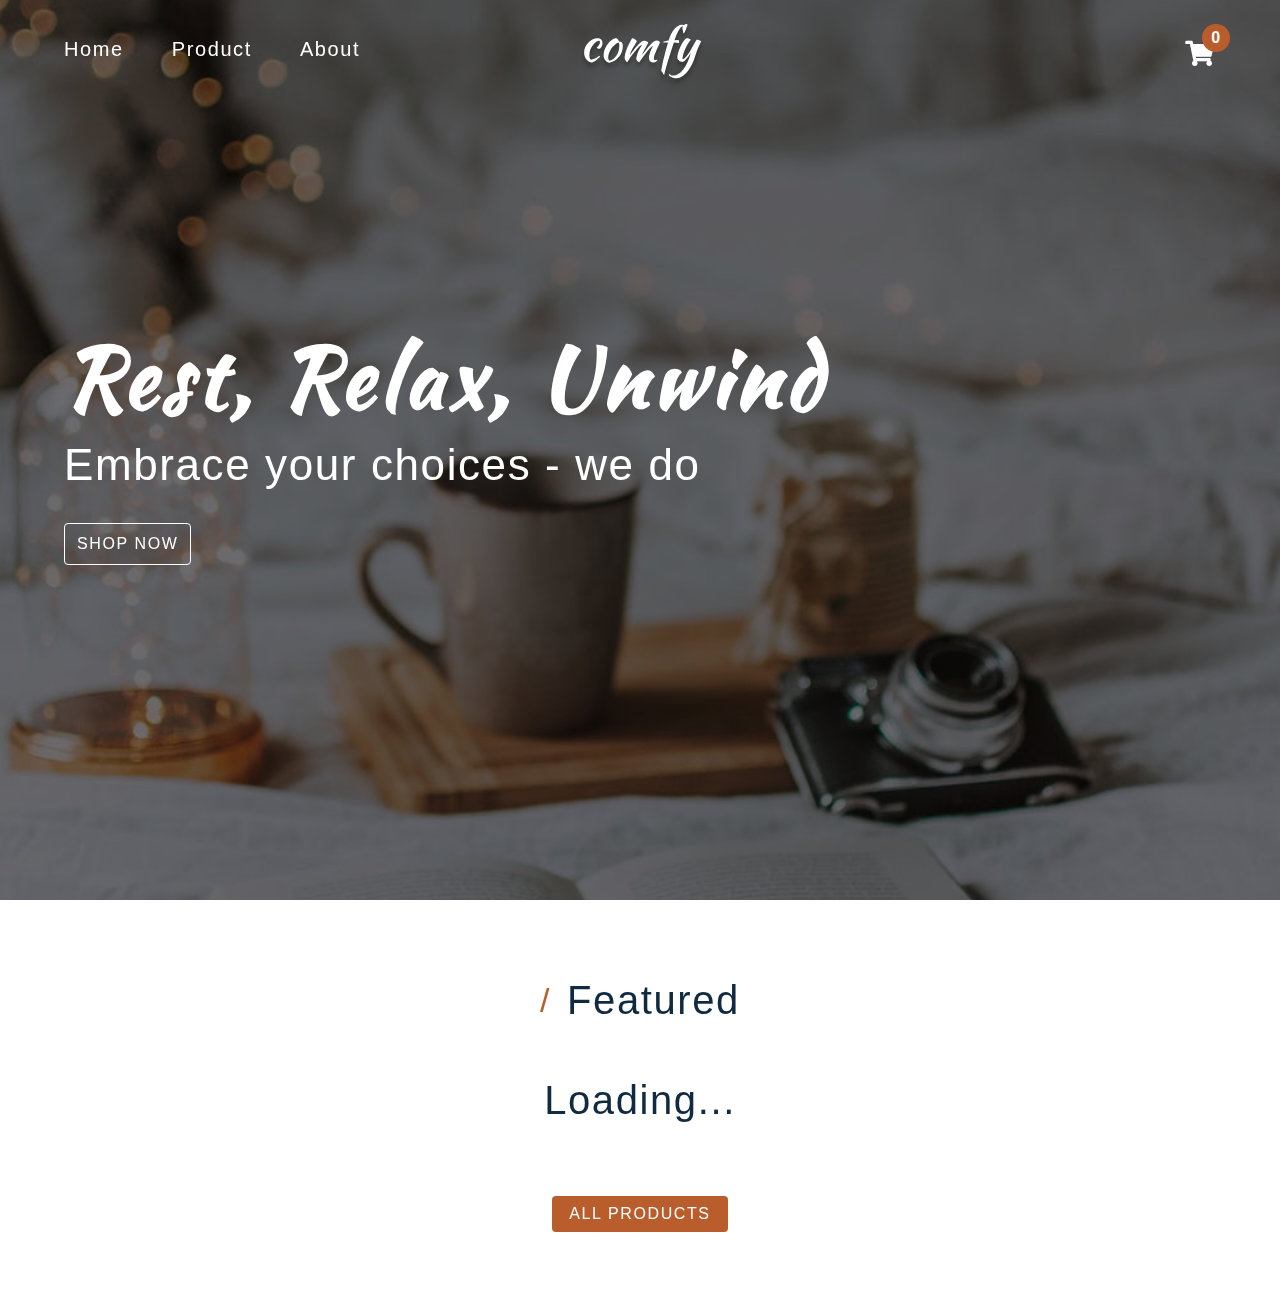
<file: index.html>
<!DOCTYPE html>
<html lang="en">
  <head>
    <meta charset="UTF-8" />
    <meta name="viewport" content="width=device-width, initial-scale=1.0" />
    <!-- font-awesome -->
    <link
      rel="stylesheet"
      href="https://cdnjs.cloudflare.com/ajax/libs/font-awesome/5.14.0/css/all.min.css"
    />

    <!-- styles css -->
    <link rel="stylesheet" href="styles.css" />
    <title>Home | Comfy</title>
  </head>
  <body>
    <!-- navbatr -->
    <nav class="navbar">
      <div class="nav-center">
        <!-- links -->
        <div class="toggle-nav">
          <button class="toggle-nav">
            <i class="fas fa-bars"></i>
          </button>
        </div>
        <ul class="nav-links">
          <li><a href="index.html" class="nav-link">home</a></li>
          <li><a href="products.html" class="nav-link">product</a></li>
          <li><a href="about.html" class="nav-link">about</a></li>
        </ul>
        <!-- logo -->
        <img src="./images//logo-white.svg" class="nav-logo" alt="logo" />
        <!-- cart icon -->
        <div class="toggle-container">
          <button class="toggle-cart">
            <i class="fas fa-shopping-cart"></i>
          </button>
          <span class="cart-item-count">10</span>
        </div>
      </div>
    </nav>
    <!-- hero -->
    <section class="hero">
      <div class="hero-container">
        <h1 class="text-slanted">rest, relax, unwind</h1>
        <h3>Embrace your choices - we do</h3>
        <a href="products.html" class="hero-btn">shop now </a>
      </div>
    </section>

    <!-- sidebar -->
    <div class="sidebar-overlay">
      <aside class="sidebar">
        <!-- close -->
        <button class="sidebar-close">
          <i class="fas fa-times"></i>
        </button>
        <!-- links -->
        <ul class="sidebar-links">
          <li>
            <a href="index.html" class="sidebar-link"
              ><i class="fas fa-home fa-fw"></i>home</a
            >
          </li>
          <li>
            <a href="products.html" class="sidebar-link"
              ><i class="fas fa-couch fa-fw"></i>products</a
            >
          </li>
          <li>
            <a href="about.html" class="sidebar-link"
              ><i class="fas fa-book fa-fw"></i>about</a
            >
          </li>
        </ul>
      </aside>
    </div>

    <!-- cart -->
    <div class="cart-overlay">
      <aside class="cart">
        <button class="cart-close">
          <i class="fas fa-times"></i>
        </button>
        <header>
          <h3 class="text-slanted">your bag</h3>
        </header>
        <!-- cart items -->
        <div class="cart-items">
          <!-- single item -->

          <!-- end of single item -->
        </div>
        <!-- cart footer -->
        <footer>
          <h3 class="cart-total text-slanted">total: $12.99</h3>
          <button class="cart-checkout btn">checkout</button>
        </footer>
      </aside>
    </div>
    <!-- featured products -->
    <section class="section featured">
      <div class="title">
        <h2><span>/</span> featured</h2>
      </div>
      <div class="featured-center section-center">
        <h2 class="section-loading">loading...</h2>
        <!-- single product -->
        <!-- <article class="product">
          <div class="product-container">
            <img src="./images/main-bcg.jpeg" class="product-img img" alt="" />
            <div class="product-icons">
              <a href="product.html?id=1" class="product-icon">
                <i class="fas fa-search"></i>
              </a>
              <button class="product-cart-btn product-icon" data-id="1">
                <i class="fas fa-shopping-cart"></i>
              </button>
            </div>
          </div>
          <footer>
            <p class="product-name">name</p>
            <h4 class="product-price">$99.9</h4>
          </footer>
        </article> -->
        <!-- end of single product -->
      </div>
      <a href="products.html" class="btn">all products</a>
    </section>
    <!-- JavaScript file -->
    <script type="module" src="index.js"></script>
  </body>
</html>
</file>
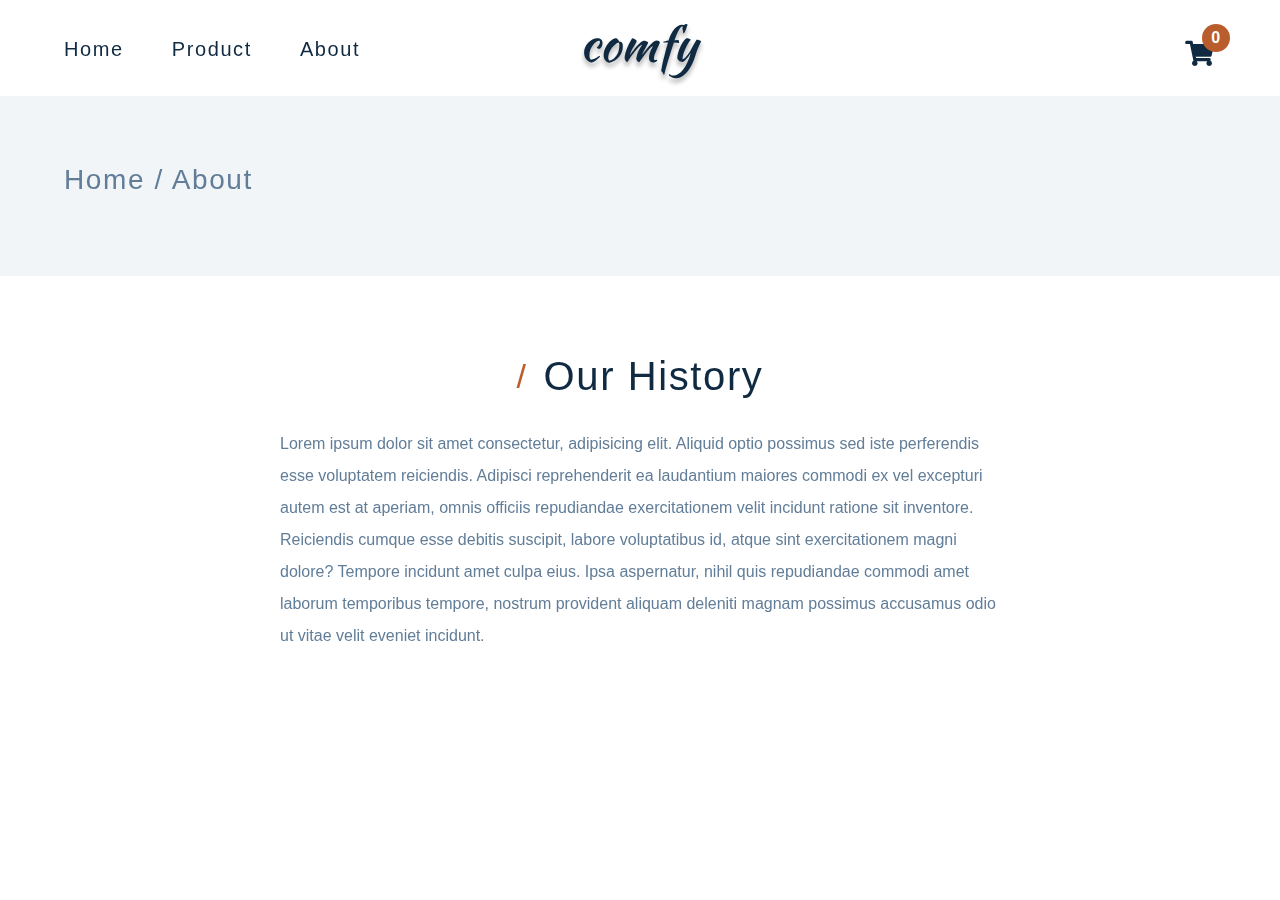
<file: about.html>
<!DOCTYPE html>
<html lang="en">
  <head>
    <meta charset="UTF-8" />
    <meta name="viewport" content="width=device-width, initial-scale=1.0" />
    <title>About | Comfy</title>
    <!-- font-awesome -->
    <link
      rel="stylesheet"
      href="https://cdnjs.cloudflare.com/ajax/libs/font-awesome/5.14.0/css/all.min.css"
    />

    <!-- styles css -->
    <link rel="stylesheet" href="styles.css" />
  </head>

  <body>
    <!-- navbatr -->
    <nav class="navbar page">
      <div class="nav-center">
        <!-- links -->
        <div class="toggle-nav">
          <button class="toggle-nav">
            <i style="color: black" class="fas fa-bars"></i>
          </button>
        </div>
        <ul class="nav-links">
          <li><a href="index.html" class="nav-link">home</a></li>
          <li><a href="products.html" class="nav-link">product</a></li>
          <li><a href="about.html" class="nav-link">about</a></li>
        </ul>
        <!-- logo -->
        <img src="./images//logo-black.svg" class="nav-logo" alt="logo" />
        <!-- cart icon -->
        <div class="toggle-container">
          <button class="toggle-cart">
            <i class="fas fa-shopping-cart"></i>
          </button>
          <span class="cart-item-count">10</span>
        </div>
      </div>
    </nav>
    <!-- hero -->
    <section class="page-hero">
      <div class="section-center">
        <h3 class="page-hero-title">Home / About</h3>
      </div>
    </section>

    <!-- sidebar -->
    <div class="sidebar-overlay">
      <aside class="sidebar">
        <!-- close -->
        <button class="sidebar-close">
          <i class="fas fa-times"></i>
        </button>
        <!-- links -->
        <ul class="sidebar-links">
          <li>
            <a href="index.html" class="sidebar-link"
              ><i class="fas fa-home fa-fw"></i>home</a
            >
          </li>
          <li>
            <a href="products.html" class="sidebar-link"
              ><i class="fas fa-couch fa-fw"></i>products</a
            >
          </li>
          <li>
            <a href="about.html" class="sidebar-link"
              ><i class="fas fa-book fa-fw"></i>about</a
            >
          </li>
        </ul>
      </aside>
    </div>

    <!-- cart -->
    <div class="cart-overlay">
      <aside class="cart">
        <button class="cart-close">
          <i class="fas fa-times"></i>
        </button>
        <header>
          <h3 class="text-slanted">your bag</h3>
        </header>
        <!-- cart items -->
        <div class="cart-items">
          <!-- single item -->

          <!-- end of single item -->
        </div>
        <!-- cart footer -->
        <footer>
          <h3 class="cart-total text-slanted">total: $12.99</h3>
          <button class="cart-checkout btn">checkout</button>
        </footer>
      </aside>
    </div>
    <!-- about -->
    <section class="section section-center about-page">
      <div class="title">
        <h2><span>/</span>our history</h2>
      </div>
      <p class="about-text">
        Lorem ipsum dolor sit amet consectetur, adipisicing elit. Aliquid optio
        possimus sed iste perferendis esse voluptatem reiciendis. Adipisci
        reprehenderit ea laudantium maiores commodi ex vel excepturi autem est
        at aperiam, omnis officiis repudiandae exercitationem velit incidunt
        ratione sit inventore. Reiciendis cumque esse debitis suscipit, labore
        voluptatibus id, atque sint exercitationem magni dolore? Tempore
        incidunt amet culpa eius. Ipsa aspernatur, nihil quis repudiandae
        commodi amet laborum temporibus tempore, nostrum provident aliquam
        deleniti magnam possimus accusamus odio ut vitae velit eveniet incidunt.
      </p>
    </section>
    <!-- javascript file -->
    <script type="module" src="./src/pages/about.js"></script>
  </body>
</html>
</file>
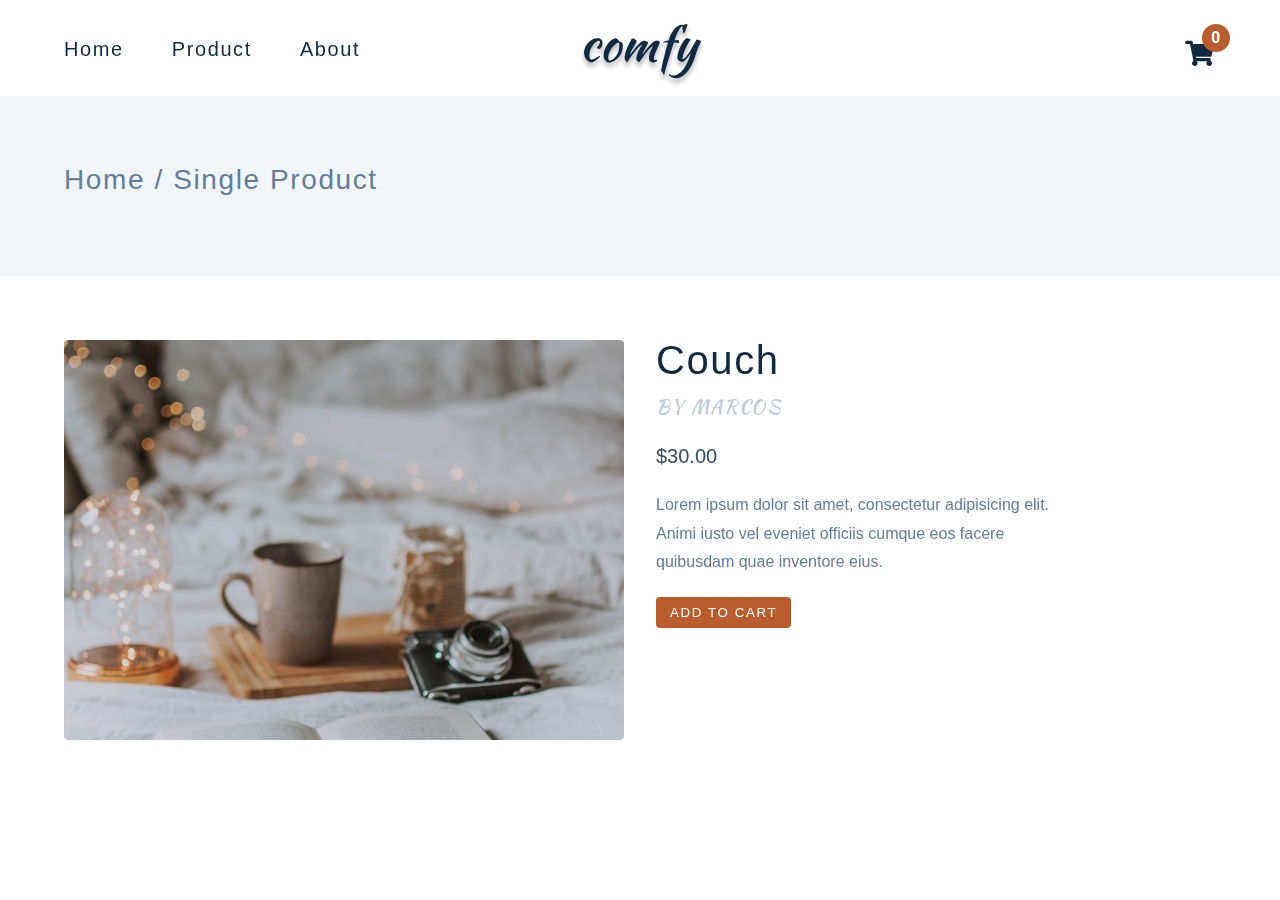
<file: product.html>
<!DOCTYPE html>
<html lang="en">
  <head>
    <meta charset="UTF-8" />
    <meta name="viewport" content="width=device-width, initial-scale=1.0" />
    <title>Single Product</title>
    <!-- font-awesome -->
    <link
      rel="stylesheet"
      href="https://cdnjs.cloudflare.com/ajax/libs/font-awesome/5.14.0/css/all.min.css"
    />

    <!-- styles css -->
    <link rel="stylesheet" href="styles.css" />
  </head>
  <body>
    <!-- navbatr -->
    <nav class="navbar page">
      <div class="nav-center">
        <!-- links -->
        <div class="toggle-nav">
          <button class="toggle-nav">
            <i style="color: black" class="fas fa-bars"></i>
          </button>
        </div>
        <ul class="nav-links">
          <li><a href="index.html" class="nav-link">home</a></li>
          <li><a href="products.html" class="nav-link">product</a></li>
          <li><a href="about.html" class="nav-link">about</a></li>
        </ul>
        <!-- logo -->
        <img src="./images//logo-black.svg" class="nav-logo" alt="logo" />
        <!-- cart icon -->
        <div class="toggle-container">
          <button class="toggle-cart">
            <i class="fas fa-shopping-cart"></i>
          </button>
          <span class="cart-item-count">10</span>
        </div>
      </div>
    </nav>
    <!-- hero -->
    <section class="page-hero">
      <div class="section-center">
        <h3 class="page-hero-title">Home / Single Product</h3>
      </div>
    </section>

    <!-- sidebar -->
    <div class="sidebar-overlay">
      <aside class="sidebar">
        <!-- close -->
        <button class="sidebar-close">
          <i class="fas fa-times"></i>
        </button>
        <!-- links -->
        <ul class="sidebar-links">
          <li>
            <a href="index.html" class="sidebar-link"
              ><i class="fas fa-home fa-fw"></i>home</a
            >
          </li>
          <li>
            <a href="products.html" class="sidebar-link"
              ><i class="fas fa-couch fa-fw"></i>products</a
            >
          </li>
          <li>
            <a href="about.html" class="sidebar-link"
              ><i class="fas fa-book fa-fw"></i>about</a
            >
          </li>
        </ul>
      </aside>
    </div>

    <!-- cart -->
    <div class="cart-overlay">
      <aside class="cart">
        <button class="cart-close">
          <i class="fas fa-times"></i>
        </button>
        <header>
          <h3 class="text-slanted">your bag</h3>
        </header>
        <!-- cart items -->
        <div class="cart-items">
          <!-- single item -->

          <!-- end of single item -->
        </div>
        <!-- cart footer -->
        <footer>
          <h3 class="cart-total text-slanted">total: $12.99</h3>
          <button class="cart-checkout btn">checkout</button>
        </footer>
      </aside>
    </div>
    <!-- product info -->
    <section class="single-product">
      <div class="section-center single-product-center">
        <img
          src="./images//main-bcg.jpeg"
          class="single-product-img img"
          alt=""
        />
        <article class="single-product-info">
          <div>
            <h2 class="single-product-title">couch</h2>
            <p class="single-product-company text-slanted">by marcos</p>
            <p class="single-product-price">$30.00</p>
            <div class="single-product-colors"></div>
            <p class="single-product-desc">
              Lorem ipsum dolor sit amet, consectetur adipisicing elit. Animi
              iusto vel eveniet officiis cumque eos facere quibusdam quae
              inventore eius.
            </p>
            <button class="addToCartBtn btn" data-id="id">add to cart</button>
          </div>
        </article>
      </div>
    </section>
    <div class="page-loading">Loading...</div>
    <script type="module" src="./src/pages/product.js"></script>
  </body>
</html>
</file>
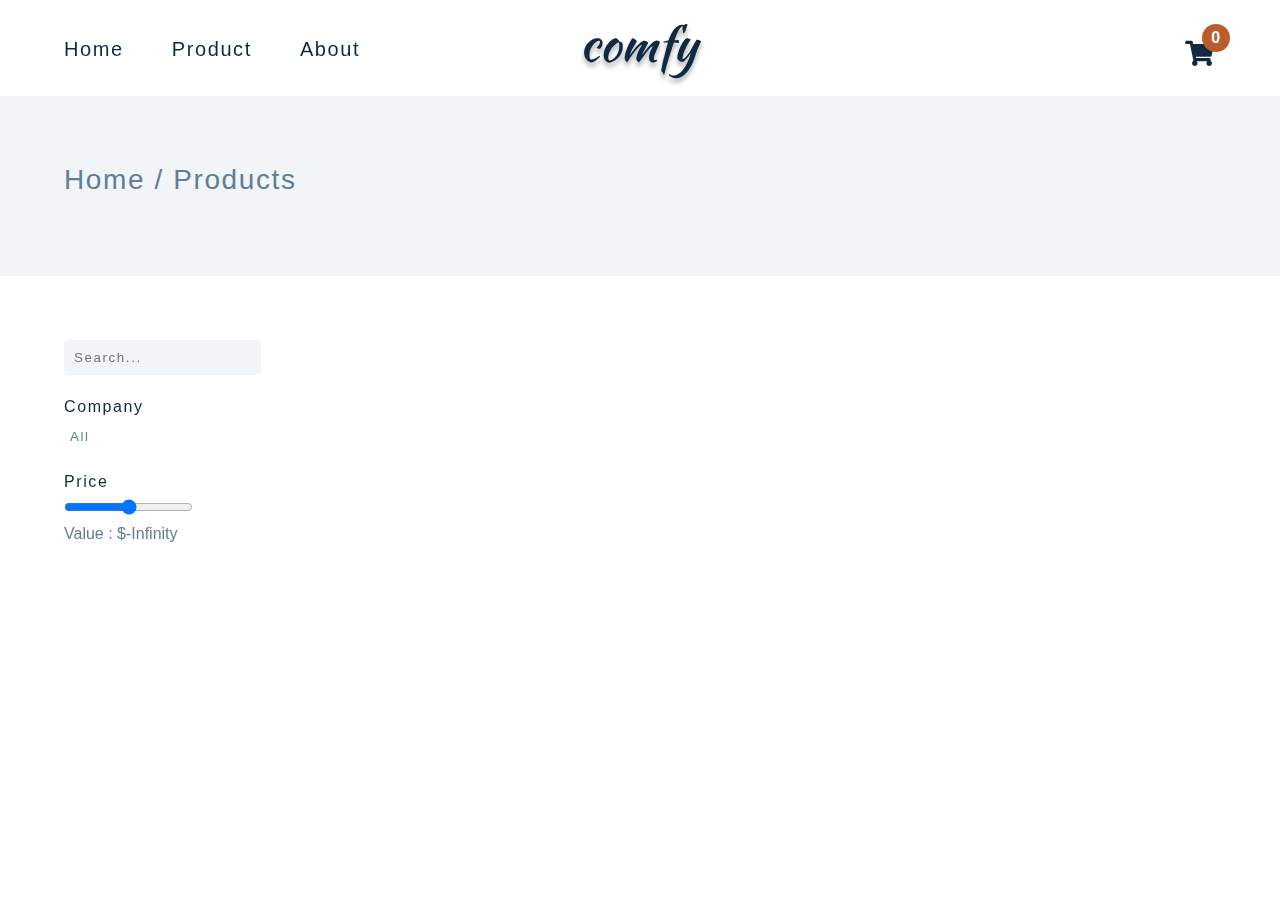
<file: products.html>
<!DOCTYPE html>
<html lang="en">
  <head>
    <meta charset="UTF-8" />
    <meta name="viewport" content="width=device-width, initial-scale=1.0" />
    <title>Products | Comfy</title>
    <!-- font-awesome -->
    <link
      rel="stylesheet"
      href="https://cdnjs.cloudflare.com/ajax/libs/font-awesome/5.14.0/css/all.min.css"
    />

    <!-- styles css -->
    <link rel="stylesheet" href="styles.css" />
  </head>
  <body>
    <!-- navbatr -->
    <nav class="navbar page">
      <div class="nav-center">
        <!-- links -->
        <div class="toggle-nav">
          <button class="toggle-nav">
            <i style="color: black" class="fas fa-bars"></i>
          </button>
        </div>
        <ul class="nav-links">
          <li><a href="index.html" class="nav-link">home</a></li>
          <li><a href="products.html" class="nav-link">product</a></li>
          <li><a href="about.html" class="nav-link">about</a></li>
        </ul>
        <!-- logo -->
        <img src="./images//logo-black.svg" class="nav-logo" alt="logo" />
        <!-- cart icon -->
        <div class="toggle-container">
          <button class="toggle-cart">
            <i class="fas fa-shopping-cart"></i>
          </button>
          <span class="cart-item-count">10</span>
        </div>
      </div>
    </nav>
    <!-- hero -->
    <section class="page-hero">
      <div class="section-center">
        <h3 class="page-hero-title">Home / Products</h3>
      </div>
    </section>

    <!-- sidebar -->
    <div class="sidebar-overlay">
      <aside class="sidebar">
        <!-- close -->
        <button class="sidebar-close">
          <i class="fas fa-times"></i>
        </button>
        <!-- links -->
        <ul class="sidebar-links">
          <li>
            <a href="index.html" class="sidebar-link"
              ><i class="fas fa-home fa-fw"></i>home</a
            >
          </li>
          <li>
            <a href="products.html" class="sidebar-link"
              ><i class="fas fa-couch fa-fw"></i>products</a
            >
          </li>
          <li>
            <a href="about.html" class="sidebar-link"
              ><i class="fas fa-book fa-fw"></i>about</a
            >
          </li>
        </ul>
      </aside>
    </div>

    <!-- cart -->
    <div class="cart-overlay">
      <aside class="cart">
        <button class="cart-close">
          <i class="fas fa-times"></i>
        </button>
        <header>
          <h3 class="text-slanted">your bag</h3>
        </header>
        <!-- cart items -->
        <div class="cart-items">
          <!-- single item -->

          <!-- end of single item -->
        </div>
        <!-- cart footer -->
        <footer>
          <h3 class="cart-total text-slanted">total: $12.99</h3>
          <button class="cart-checkout btn">checkout</button>
        </footer>
      </aside>
    </div>
    <!-- products -->
    <section class="products">
      <!-- filters -->
      <div class="filters">
        <div class="filters-container">
          <!-- search -->
          <form class="input-form">
            <input
              type="text"
              class="search-input"
              placeholder="search..."
              name=""
              id=""
            />
          </form>
          <!-- categories -->
          <h4>company</h4>
          <article class="companies">
            <button class="company-btn">all</button>
            <button class="company-btn">ikea</button>
          </article>
          <!-- price -->
          <h4>price</h4>
          <form class="price-form">
            <input
              type="range"
              class="price-filter"
              min="0"
              max="100"
              value="50"
            />
          </form>
          <p class="price-value"></p>
        </div>
      </div>
      <!-- products -->
      <div class="products-container"></div>
    </section>
    <!-- page loading -->
    <div class="page-loading">
      <h2>Loading...</h2>
    </div>
    <script type="module" src="./src/pages/products.js"></script>
  </body>
</html>
</file>
<file: styles.css>
@import url("https://fonts.googleapis.com/css2?family=Kaushan+Script&display=swap");
/*
=============== 
Variables
===============
*/

:root {
  /* dark shades of primary color*/
  --clr-primary-1: hsl(21, 91%, 17%);
  --clr-primary-2: hsl(21, 84%, 25%);
  --clr-primary-3: hsl(21, 81%, 29%);
  --clr-primary-4: hsl(21, 77%, 34%);
  /* primary/main color */
  --clr-primary-5: hsl(21, 62%, 45%);
  /* lighter shades of primary color */
  --clr-primary-6: hsl(21, 57%, 50%);
  --clr-primary-7: hsl(21, 65%, 59%);
  --clr-primary-8: hsl(21, 80%, 74%);
  --clr-primary-9: hsl(21, 94%, 87%);
  --clr-primary-10: hsl(21, 100%, 94%);
  /* darkest grey - used for headings */
  --clr-grey-1: #102a42;
  --clr-grey-2: hsl(211, 39%, 23%);
  --clr-grey-3: hsl(209, 34%, 30%);
  --clr-grey-4: hsl(209, 28%, 39%);
  /* grey used for paragraphs */
  --clr-grey-5: hsl(210, 22%, 49%);
  --clr-grey-6: hsl(209, 23%, 60%);
  --clr-grey-7: hsl(211, 27%, 70%);
  --clr-grey-8: hsl(210, 31%, 80%);
  --clr-grey-9: hsl(212, 33%, 89%);
  --clr-grey-10: hsl(210, 36%, 96%);
  --clr-white: #fff;
  --clr-red-dark: hsl(360, 67%, 44%);
  --clr-red-light: hsl(360, 71%, 66%);
  --clr-green-dark: hsl(125, 67%, 44%);
  --clr-green-light: hsl(125, 71%, 66%);
  --clr-black: #222;

  --transition: all 0.3s linear;
  --spacing: 0.1rem;
  --radius: 0.25rem;
  --light-shadow: 0 5px 15px rgba(0, 0, 0, 0.1);
  --dark-shadow: 0 5px 15px rgba(0, 0, 0, 0.2);
  --max-width: 1170px;
  --fixed-width: 620px;
}
/*
=============== 
Global Styles
===============
*/

*,
::after,
::before {
  margin: 0;
  padding: 0;
  box-sizing: border-box;
}
body {
  font-family: -apple-system, BlinkMacSystemFont, "Segoe UI", Roboto, Oxygen,
    Ubuntu, Cantarell, "Open Sans", "Helvetica Neue", sans-serif;
  background: var(--clr-white);
  color: var(--clr-grey-1);
  line-height: 1.5;
  font-size: 0.875rem;
}
ul {
  list-style-type: none;
}
a {
  text-decoration: none;
}
h1,
h2,
h3,
h4 {
  letter-spacing: var(--spacing);
  text-transform: capitalize;
  line-height: 1.25;
  margin-bottom: 0.75rem;
  font-weight: 400;
}
h1 {
  font-size: 3rem;
}
h2 {
  font-size: 2rem;
}
h3 {
  font-size: 1.25rem;
}
h4 {
  font-size: 0.875rem;
}
p {
  margin-bottom: 1.25rem;
  color: var(--clr-grey-5);
}
@media screen and (min-width: 800px) {
  h1 {
    font-size: 4rem;
  }
  h2 {
    font-size: 2.5rem;
  }
  h3 {
    font-size: 1.75rem;
  }
  h4 {
    font-size: 1rem;
  }
  body {
    font-size: 1rem;
  }
  h1,
  h2,
  h3,
  h4 {
    line-height: 1;
  }
}
.img {
  width: 100%;
  display: block;
}
.text-slanted {
  font-family: "Kaushan Script", cursive;
}
.section-center {
  width: 90vw;
  max-width: var(--max-width);
  margin: 0 auto;
}
.section {
  padding: 5rem 0;
}
.btn {
  background: var(--clr-primary-5);
  color: var(--clr-white);
  border-radius: var(--radius);
  padding: 0.375rem 0.75rem;
  text-transform: uppercase;
  letter-spacing: var(--spacing);
  display: inline-block;
  transition: var(--transition);
  border-color: transparent;
  cursor: pointer;
}
.btn:hover {
  background: var(--clr-primary-7);
  color: var(--clr-black);
}
.section-loading {
  text-align: center;
  position: absolute;
  top: 2rem;
  left: 50%;
  transform: translate(-50%, -50%);
  text-align: center;
}
.page-loading {
  position: fixed;
  top: 0;
  left: 0;
  width: 100%;
  height: 100%;
  background: var(--clr-grey-10);
  display: flex;
  align-items: center;
  justify-content: center;
}
/*
=============== 
Navbar
===============
*/

.navbar {
  height: 6rem;
  background: transparent;
  display: flex;
  align-items: center;
  justify-content: center;
}

.nav-center {
  width: 90vw;
  max-width: var(--max-width);
  display: flex;
  justify-content: space-between;
  align-items: center;
}
.nav-links {
  display: none;
}
.toggle-nav {
  background: transparent;
  border-color: transparent;
  color: var(--clr-white);
  width: 3.75rem;
  height: 2.25rem;
  display: flex;
  align-items: center;
  justify-content: center;
  font-size: 1.5rem;
  border-radius: 2rem;
  cursor: pointer;
  transition: var(--transition);
}
.toggle-nav:hover {
  /* background: var(--clr-primary-3); */
  transform: scale(1.2);
}
.toggle-container {
  position: relative;
  margin-top: 0.75rem;
}
.toggle-cart {
  background: transparent;
  border-color: transparent;
  font-size: 1.6rem;
  color: var(--clr-white);
  cursor: pointer;
}
.cart-item-count {
  position: absolute;
  top: -0.85rem;
  right: -0.85rem;
  background: var(--clr-primary-5);
  width: 1.75rem;
  height: 1.75rem;
  display: grid;
  place-items: center;
  border-radius: 50%;
  color: var(--clr-white);
  font-weight: bold;
  font-size: 1rem;
}
@media screen and (min-width: 800px) {
  .nav-center {
    position: relative;
  }
  .nav-logo {
    position: absolute;
    top: 50%;
    left: 65%;
    transform: translate(-50%, -50%);
  }
  .toggle-nav {
    display: none;
  }
  .nav-links {
    display: flex;
    font-size: 1.5rem;
    text-transform: capitalize;
  }
  .nav-link {
    color: var(--clr-white);
    margin-right: 3rem;
    letter-spacing: var(--spacing);
    transition: var(--transition);
    font-size: 1.25rem;
  }
  .nav-link:hover {
    color: var(--clr-primary-5);
  }
}
@media screen and (min-width: 992px) {
  .nav-logo {
    left: 50%;
  }
}
/* page navbar */
.page .nav-link {
  color: var(--clr-grey-1);
}
.page .nav-link:hover {
  color: var(--clr-primary-5);
}
.page .toggle-cart {
  color: var(--clr-grey-1);
}
/*
=============== 
Hero
===============
*/
.hero {
  min-height: 100vh;
  margin-top: -6rem;
  background: linear-gradient(rgba(0, 0, 0, 0.5), rgba(0, 0, 0, 0.5)),
    url(./images/main-bcg.jpeg) center/cover;
  display: grid;
  place-items: center;
  color: var(--clr-white);
}
.hero-container {
  width: 90vw;
  max-width: var(--max-width);
}
.hero h1 {
  font-weight: 700;
}
.hero h3 {
  text-transform: none;
  font-size: 1.5rem;
}
.hero-btn {
  color: var(--clr-white);
  background: transparent;
  border: 1px solid var(--clr-white);
  padding: 0.5rem 0.75rem;
  display: inline-block;
  margin-top: 0.75rem;
  text-transform: uppercase;
  letter-spacing: var(--spacing);
  border-radius: var(--radius);
  transition: var(--transition);
}
.hero-btn:hover {
  background: var(--clr-white);
  color: var(--clr-primary-5);
}

@media screen and (min-width: 800px) {
  .hero h3 {
    font-size: 1.5rem;
    margin: 1rem 0;
  }
}

@media screen and (min-width: 992px) {
  .hero h1 {
    font-size: 5.25rem;
    letter-spacing: 5px;
  }
  .hero h3 {
    font-size: 2.75rem;
    margin: 1.5rem 0;
  }
}

/*
=============== 
Sidebar
===============
*/
.sidebar-overlay {
  position: fixed;
  top: 0;
  left: 0;
  width: 100%;
  height: 100%;
  display: grid;
  place-items: center;
  z-index: -1;
  transition: var(--transition);
  opacity: 0;
  background: rgba(0, 0, 0, 0.5);
}
.sidebar-overlay.show {
  opacity: 1;
  z-index: 100;
}
.sidebar {
  width: 90vw;
  height: 95vh;
  max-width: var(--fixed-width);
  background: var(--clr-white);
  border-radius: var(--radius);
  box-shadow: var(--dark-shadow);
  position: relative;
  padding: 4rem;
  transform: scale(0);
}
.show .sidebar {
  transform: scale(1);
}
.sidebar-close {
  font-size: 2rem;
  background: transparent;
  border-color: transparent;
  color: var(--clr-grey-5);
  position: absolute;
  top: 1rem;
  right: 1rem;
  cursor: pointer;
}
.sidebar-link {
  font-size: 1.5rem;
  text-transform: capitalize;
  color: var(--clr-grey-1);
}
.sidebar-link i {
  color: var(--clr-grey-5);
  margin-right: 1rem;
  margin-bottom: 1rem;
}
@media screen and (min-width: 800px) {
  .sidebar-overlay {
    display: none;
  }
}
/*
=============== 
Cart
===============
*/
.cart-overlay {
  position: fixed;
  top: 0;
  left: 0;
  width: 100%;
  height: 100%;
  background: rgba(0, 0, 0, 0.5);
  transition: var(--transition);
  opacity: 0;
  z-index: -1;
}
.cart-overlay.show {
  opacity: 1;
  z-index: 100;
}
.cart {
  position: fixed;
  top: 0;
  right: 0;
  width: 100%;
  height: 100%;
  max-width: 400px;
  background: var(--clr-grey-10);
  padding: 3rem 1rem 0 1rem;
  display: grid;
  grid-template-rows: auto 1fr auto;
  transition: var(--transition);
  transform: translateX(100%);
  overflow: scroll;
}
.show .cart {
  transform: translateX(0);
}
.cart-close {
  font-size: 2rem;
  background: transparent;
  border-color: transparent;
  color: var(--clr-grey-5);
  position: absolute;
  top: 0.5rem;
  left: 1rem;
  cursor: pointer;
}
.cart header {
  text-align: center;
}
.cart header h3 {
  font-weight: 500;
}
.cart-total {
  text-align: center;
  margin-bottom: 2rem;
  font-weight: 500;
}
.cart-checkout {
  display: block;
  width: 75%;
  margin: 0 auto;
  margin-bottom: 3rem;
}
/* cart item */
.cart-item {
  margin: 1rem 0;
  display: grid;
  grid-template-columns: auto 1fr auto;

  column-gap: 1.5rem;
  align-items: center;
}
.cart-item-img {
  width: 75px;
  height: 50px;
  object-fit: cover;
  border-radius: var(--radius);
}
.cart-item-name {
  margin-bottom: 0.15rem;
}
.cart-item-price {
  margin-bottom: 0;
  font-size: 0.75rem;
  color: var(--clr-grey-3);
}
.cart-item-remove-btn {
  background: transparent;
  border-color: transparent;
  color: var(--clr-grey-5);
  letter-spacing: var(--spacing);
  cursor: pointer;
}
.cart-item-amount {
  margin-bottom: 0;
  text-align: center;
  color: var(--clr-grey-3);
  line-height: 1;
}
.cart-item-increase-btn,
.cart-item-decrease-btn {
  background: transparent;
  border-color: transparent;
  color: var(--clr-primary-5);
  cursor: pointer;
  font-size: 0.85rem;
  padding: 0.25rem;
}
/*
=============== 
Title
===============
*/

.title h2 {
  display: flex;
  justify-content: center;
  align-items: center;
  font-weight: 500;
}
.title span {
  color: var(--clr-primary-5);
  font-size: 0.85em;
  margin-right: 1rem;
}
/*
=============== 
product
===============
*/
.product-img {
  height: 15rem;
  object-fit: cover;
  border-radius: var(--radius);
}
.product-container {
  position: relative;
}
.product-icons {
  position: absolute;
  top: 50%;
  left: 50%;
  transform: translate(-50%, -50%);
  opacity: 0;
  display: flex;
  transition: var(--transition);
}
.product-icon {
  width: 2.25rem;
  height: 2.25rem;
  background: var(--clr-primary-5);
  color: var(--clr-white);
  display: grid;
  place-items: center;
  border-radius: 50%;
  transition: var(--transition);
  cursor: pointer;
  font-size: 1rem;
  border-color: transparent;
  margin: 0 0.5rem;
}
.product-icon:hover {
  background: var(--clr-primary-7);
}
.product-container:hover .product-icons {
  opacity: 1;
}
.product footer {
  padding: 0.75rem 0;
  text-align: center;
}
.product-name {
  margin-bottom: 0.25rem;
  text-transform: capitalize;
  letter-spacing: var(--spacing);
}
.product-price {
  margin-bottom: 0;
  color: var(--clr-grey-3);
  font-weight: 700;
}

.featured-center {
  margin: 3rem auto 2rem auto;
  display: grid;
  gap: 1rem;
  min-height: 6rem;
  position: relative;
}
.featured .btn {
  display: block;
  width: 11rem;
  margin: 0 auto;
  text-align: center;
}
@media screen and (min-width: 992px) {
  .featured-center {
    display: grid;
    grid-template-columns: 1fr 1fr;
  }
}
@media screen and (min-width: 1200px) {
  .featured-center {
    display: grid;
    grid-template-columns: 1fr 1fr 1fr;
  }
  .product .img {
    height: 13rem;
  }
}
/*
=============== 
About Page
===============
*/
.about-text {
  line-height: 2;
  max-width: 45em;
  margin: 0 auto;
  margin-top: 2rem;
}

/*
=============== 
Products Page
===============
*/
.products {
  width: 90vw;
  display: grid;
  grid-gap: 1rem;
  margin: 4rem auto;
  max-width: var(--max-width);
  position: relative;
}
.filters-container {
  position: sticky;
  top: 1rem;
}
.filters h4 {
  font-weight: 500;
  margin: 1.5rem 0 0.5rem;
}

.search-input {
  padding: 0.5rem;
  background: var(--clr-grey-10);
  border-radius: var(--radius);
  border-color: transparent;
  letter-spacing: var(--spacing);
}
.search-input::placeholder {
  text-transform: capitalize;
}
.company-btn {
  display: block;
  margin: 0.25em 0;
  padding: 0.25rem;
  text-transform: capitalize;
  background: transparent;
  border-color: transparent;
  letter-spacing: var(--spacing);
  color: var(--clr-grey-5);
  cursor: pointer;
  transition: var(--transition);
}
.company-btn:hover {
  color: var(--clr-grey-3);
}
.price-filter {
  background: var(--clr-grey-5) !important;
  color: var(--clr-grey-5);
}
@media screen and (min-width: 768px) {
  .products {
    grid-template-columns: 200px 1fr;
  }
  .categories {
    position: sticky;
    top: 1rem;
  }
}
@media screen and (min-width: 992px) {
  .products-container {
    display: grid;
    grid-template-columns: repeat(2, 1fr);
    gap: 1rem;
  }
  .products-container .product-img {
    height: 10rem;
  }
  .products-container .product-name {
    font-size: 0.85rem;
  }
  .products-container .product-price {
    font-size: 0.85rem;
  }
}
@media screen and (min-width: 1170px) {
  .products-container {
    grid-template-columns: repeat(3, 1fr);
  }
}
.filter-error {
  position: absolute;
  top: 5rem;
  left: 0;
  width: 100%;
  text-align: center;
  margin-top: 4rem;
}
/*
=============== 
Single Product Page
===============
*/
.page-hero {
  min-height: 20vh;
  display: grid;
  place-items: center;
  background: var(--clr-grey-10);
  color: var(--clr-grey-5);
}
.page-hero-title {
  font-weight: 500;
}
.single-product {
  padding: 2rem 0;
}
.single-product-center {
  margin: 2rem auto;
  display: grid;
  gap: 1rem 2rem;
}
.single-product-img {
  height: 25rem;
  border-radius: var(--radius);
  object-fit: cover;
}
.single-product-company {
  font-size: 1.2rem;
  color: var(--clr-grey-8);
  text-transform: uppercase;
  letter-spacing: var(--spacing);
  margin-bottom: 1.25rem;
}
.single-product-price {
  color: var(--clr-grey-3);
  font-size: 1.25rem;
  font-weight: 500;
}

.product-color {
  display: inline-block;
  width: 1rem;
  height: 1rem;
  border-radius: 50%;
  background: #222;
  margin: 0.5rem 0.5rem 1.5rem 0;
}

.single-product-desc {
  max-width: 25em;
  line-height: 1.8;
}
@media screen and (min-width: 992px) {
  .single-product-center {
    grid-template-columns: 1fr 1fr;
  }
}
</file>
